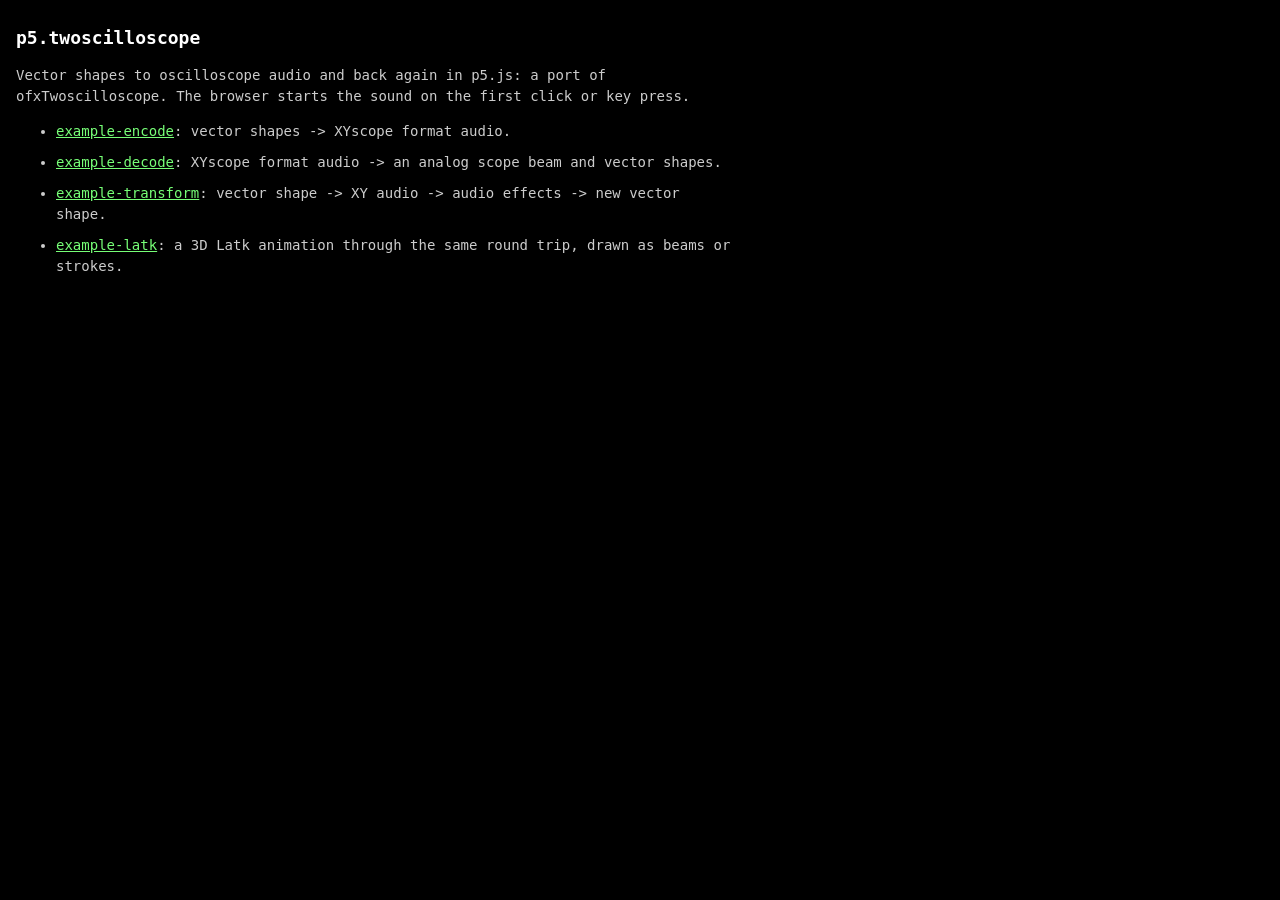
<file: p5js/index.html>
<!DOCTYPE html>
<html lang="en">

  <head>
    <meta charset="UTF-8">
    <meta name="viewport" content="width=device-width, initial-scale=1.0">
    <title>p5.twoscilloscope</title>
    <style>
      html, body {
        margin: 0;
        padding: 0;
        background: #000;
        color: #ccc;
        font: 14px/1.5 monospace;
      }

      main {
        max-width: 720px;
        padding: 24px 16px;
      }

      h1 {
        font-size: 18px;
        color: #fff;
        margin: 0 0 8px;
      }

      a {
        color: #7f7;
      }

      li {
        margin-bottom: 10px;
      }
    </style>
  </head>

  <body>
    <main>
      <h1>p5.twoscilloscope</h1>
      <p>Vector shapes to oscilloscope audio and back again in p5.js: a port of ofxTwoscilloscope.
        The browser starts the sound on the first click or key press.</p>
      <ul>
        <li><a href="example-encode/">example-encode</a>: vector shapes -&gt; XYscope format audio.</li>
        <li><a href="example-decode/">example-decode</a>: XYscope format audio -&gt; an analog scope beam and vector shapes.</li>
        <li><a href="example-transform/">example-transform</a>: vector shape -&gt; XY audio -&gt; audio effects -&gt; new vector shape.</li>
        <li><a href="example-latk/">example-latk</a>: a 3D Latk animation through the same round trip, drawn as beams or strokes.</li>
      </ul>
    </main>
  </body>

</html>
</file>
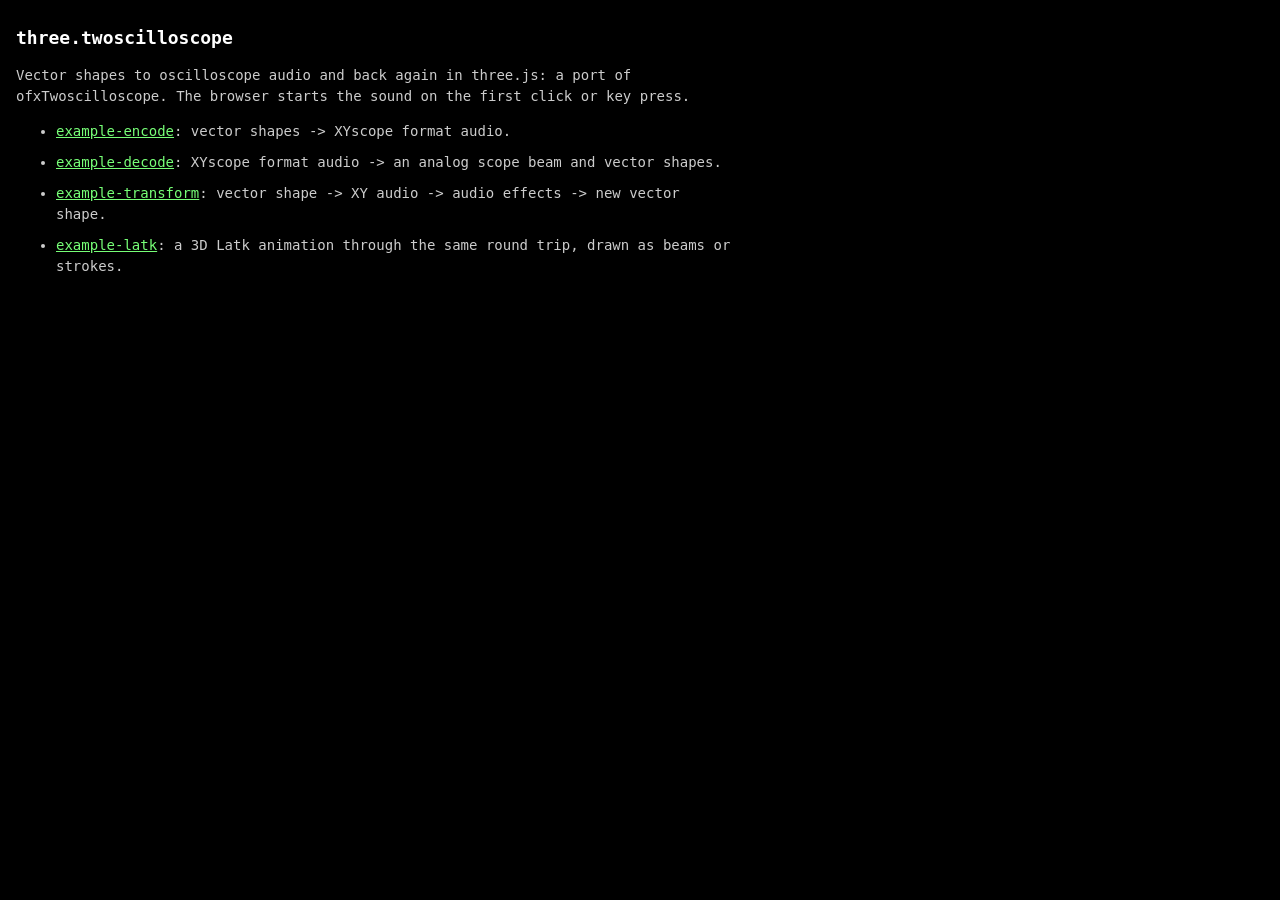
<file: threejs/index.html>
<!DOCTYPE html>
<html lang="en">

  <head>
    <meta charset="UTF-8">
    <meta name="viewport" content="width=device-width, initial-scale=1.0">
    <title>three.twoscilloscope</title>
    <style>
      html, body {
        margin: 0;
        padding: 0;
        background: #000;
        color: #ccc;
        font: 14px/1.5 monospace;
      }

      main {
        max-width: 720px;
        padding: 24px 16px;
      }

      h1 {
        font-size: 18px;
        color: #fff;
        margin: 0 0 8px;
      }

      a {
        color: #7f7;
      }

      li {
        margin-bottom: 10px;
      }
    </style>
  </head>

  <body>
    <main>
      <h1>three.twoscilloscope</h1>
      <p>Vector shapes to oscilloscope audio and back again in three.js: a port of ofxTwoscilloscope.
        The browser starts the sound on the first click or key press.</p>
      <ul>
        <li><a href="example-encode/">example-encode</a>: vector shapes -&gt; XYscope format audio.</li>
        <li><a href="example-decode/">example-decode</a>: XYscope format audio -&gt; an analog scope beam and vector shapes.</li>
        <li><a href="example-transform/">example-transform</a>: vector shape -&gt; XY audio -&gt; audio effects -&gt; new vector shape.</li>
        <li><a href="example-latk/">example-latk</a>: a 3D Latk animation through the same round trip, drawn as beams or strokes.</li>
      </ul>
    </main>
  </body>

</html>
</file>
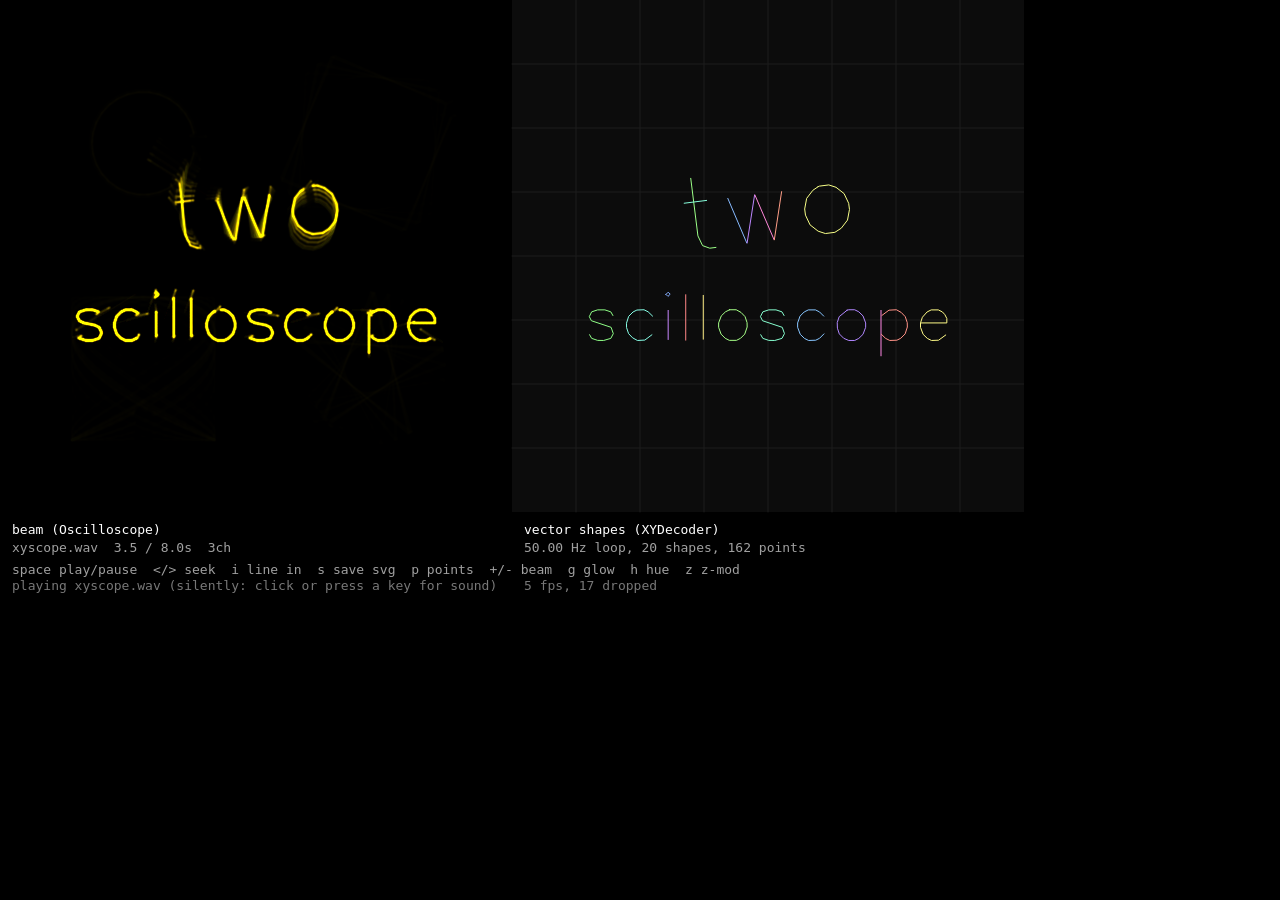
<file: p5js/example-decode/index.html>
<!DOCTYPE html>
<html lang="en">

  <head>
    <meta charset="UTF-8">
    <meta name="viewport" content="width=device-width, initial-scale=1.0">
    <title>p5.twoscilloscope: audio -> vectors</title>
    <script src="../common/js/libraries/p5.min.js"></script>
    <script src="../common/js/libraries/p5.twoscilloscope.js"></script>
    <style>
      html, body {
        margin: 0;
        padding: 0;
        background: #000;
      }

      canvas {
        display: block;
      }
    </style>
  </head>

  <body>
    <script src="sketch.js"></script>
  </body>

</html>
</file>
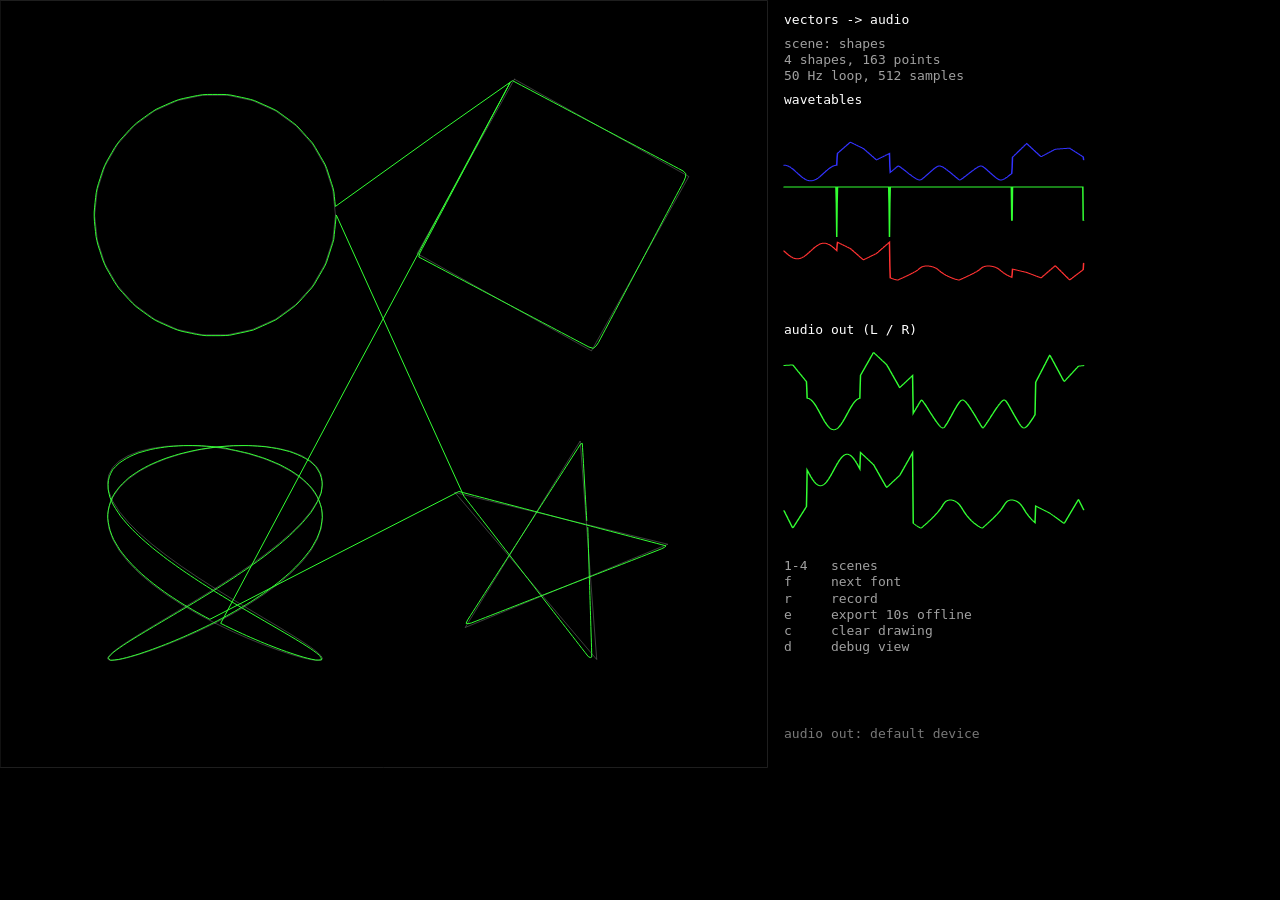
<file: p5js/example-encode/index.html>
<!DOCTYPE html>
<html lang="en">

  <head>
    <meta charset="UTF-8">
    <meta name="viewport" content="width=device-width, initial-scale=1.0">
    <title>p5.twoscilloscope: vectors -> audio</title>
    <script src="../common/js/libraries/p5.min.js"></script>
    <script src="../common/js/libraries/p5.twoscilloscope.js"></script>
    <style>
      html, body {
        margin: 0;
        padding: 0;
        background: #000;
      }

      canvas {
        display: block;
      }
    </style>
  </head>

  <body>
    <script src="sketch.js"></script>
  </body>

</html>
</file>
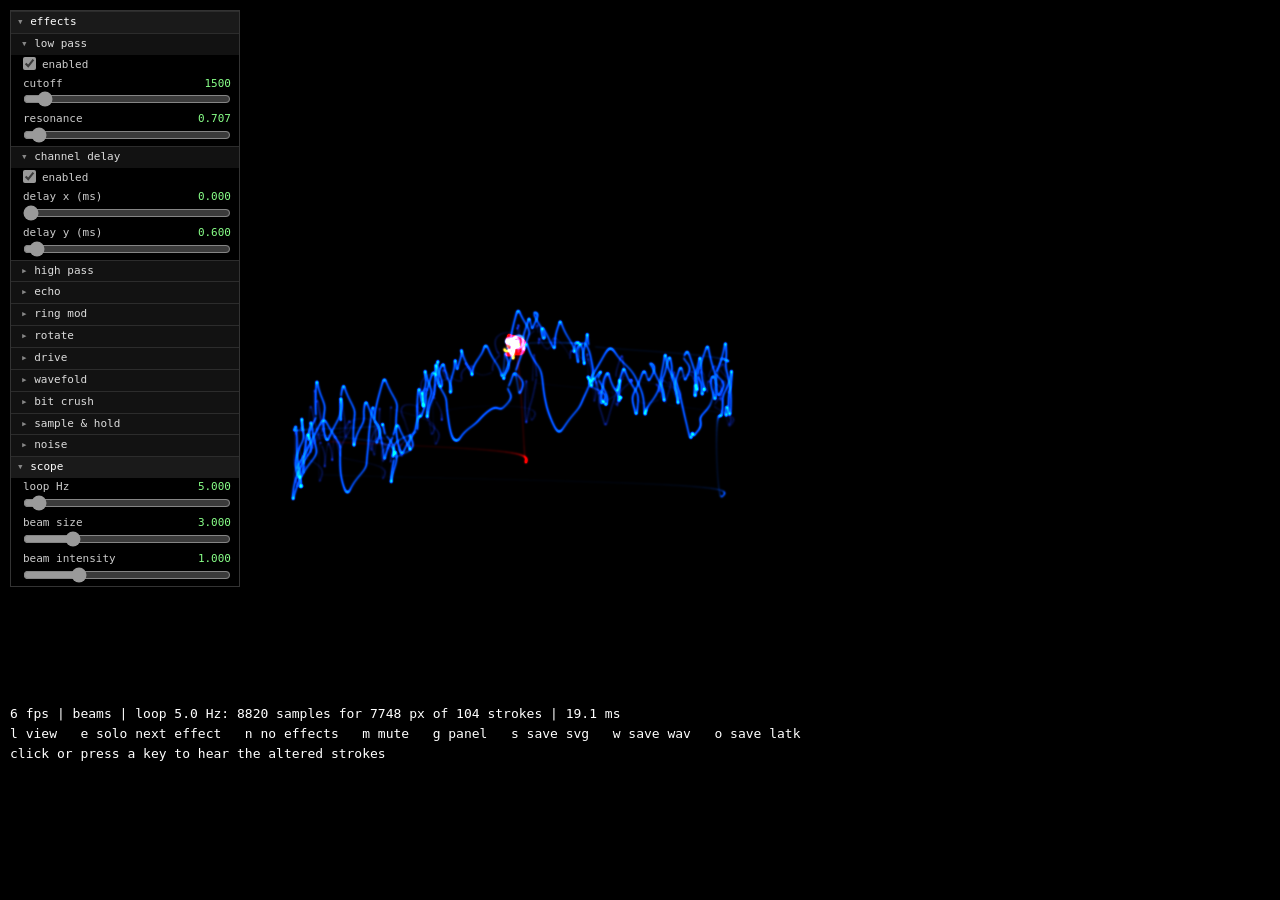
<file: p5js/example-latk/index.html>
<!DOCTYPE html>
<html lang="en">

  <head>
    <meta charset="UTF-8">
    <meta name="viewport" content="width=device-width, initial-scale=1.0">
    <title>p5.twoscilloscope: Latk -> audio -> strokes</title>
    <script src="../common/js/libraries/p5.min.js"></script>
    <script src="../common/js/libraries/latk.js"></script>
    <script src="../common/js/libraries/p5.twoscilloscope.js"></script>
    <style>
      html, body {
        margin: 0;
        padding: 0;
        background: #000;
      }

      canvas {
        display: block;
      }
    </style>
  </head>

  <body>
    <script src="OrbitCamera.js"></script>
    <script src="LatkScopeRenderer.js"></script>
    <script src="sketch.js"></script>
  </body>

</html>
</file>
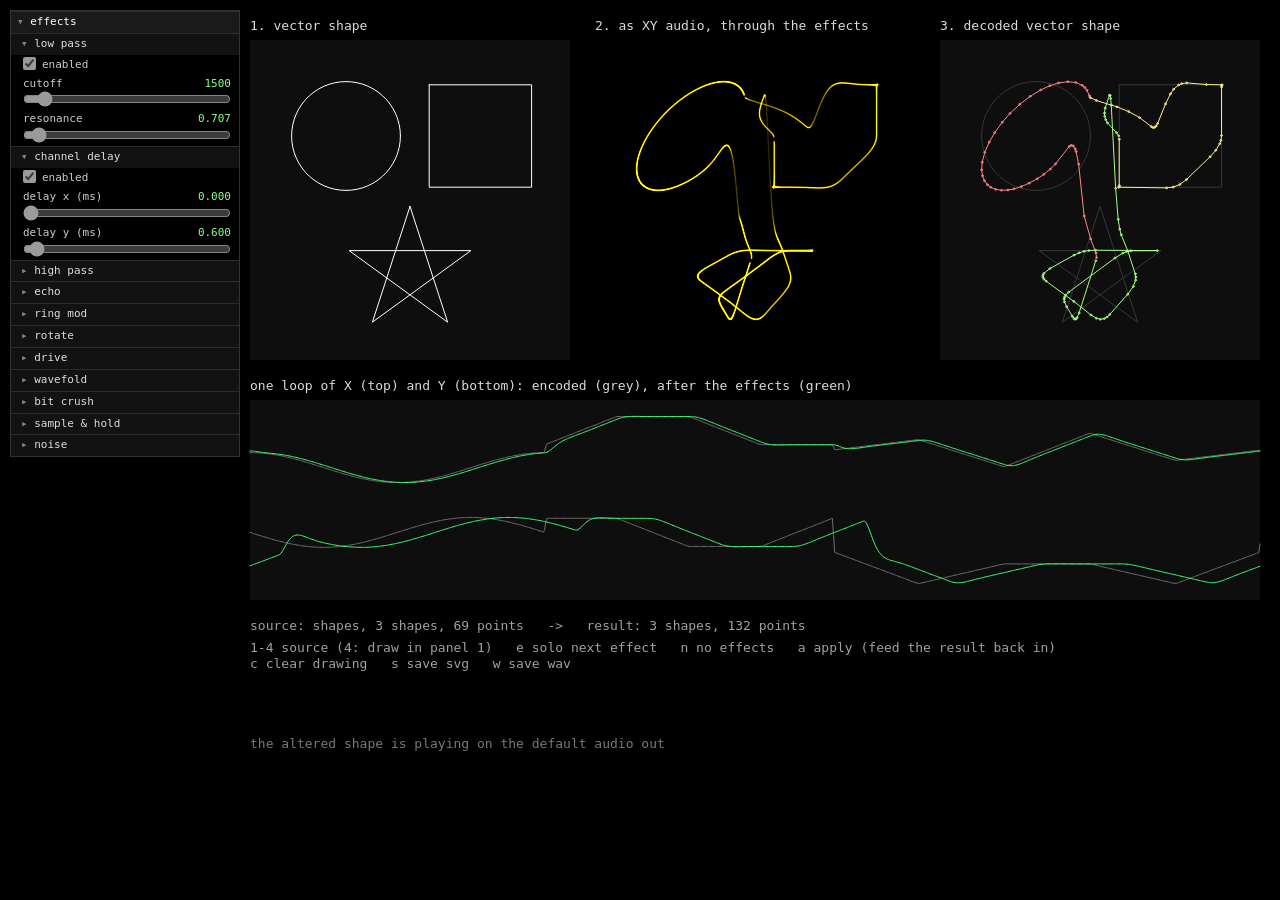
<file: p5js/example-transform/index.html>
<!DOCTYPE html>
<html lang="en">

  <head>
    <meta charset="UTF-8">
    <meta name="viewport" content="width=device-width, initial-scale=1.0">
    <title>p5.twoscilloscope: vector -> audio -> vector</title>
    <script src="../common/js/libraries/p5.min.js"></script>
    <script src="../common/js/libraries/p5.twoscilloscope.js"></script>
    <style>
      html, body {
        margin: 0;
        padding: 0;
        background: #000;
      }

      canvas {
        display: block;
      }
    </style>
  </head>

  <body>
    <script src="sketch.js"></script>
  </body>

</html>
</file>
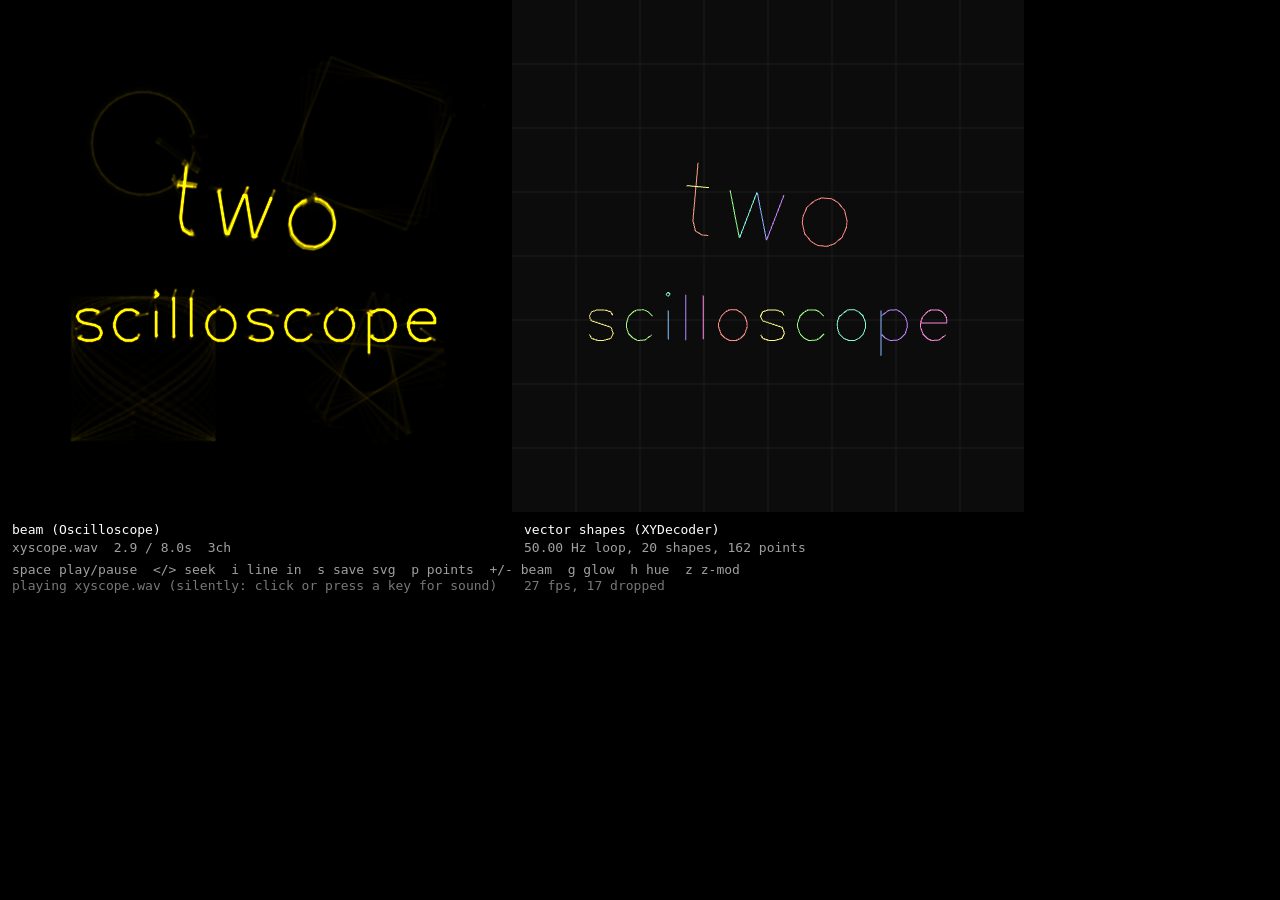
<file: threejs/example-decode/index.html>
<!DOCTYPE html>
<html lang="en">

    <head>
        <title>three.twoscilloscope: audio -> vectors</title>
        <meta charset="utf-8">
        <meta name="viewport" content="width=device-width, initial-scale=1.0">
        <link type="text/css" rel="stylesheet" href="../common/css/main.css">
    </head>

    <body>
        <div id="app" style="width: 1024px; height: 600px;">
            <div id="hud"></div>
        </div>

        <script type="importmap">
            {
                "imports": {
                    "three": "../common/js/libraries/threejs/three.module.js",
                    "three/addons/": "../common/js/libraries/threejs/addons/",
                    "twoscilloscope": "../common/js/libraries/twoscilloscope/Twoscilloscope.js"
                }
            }
        </script>

        <script type="module" src="./main.js"></script>
    </body>

</html>
</file>
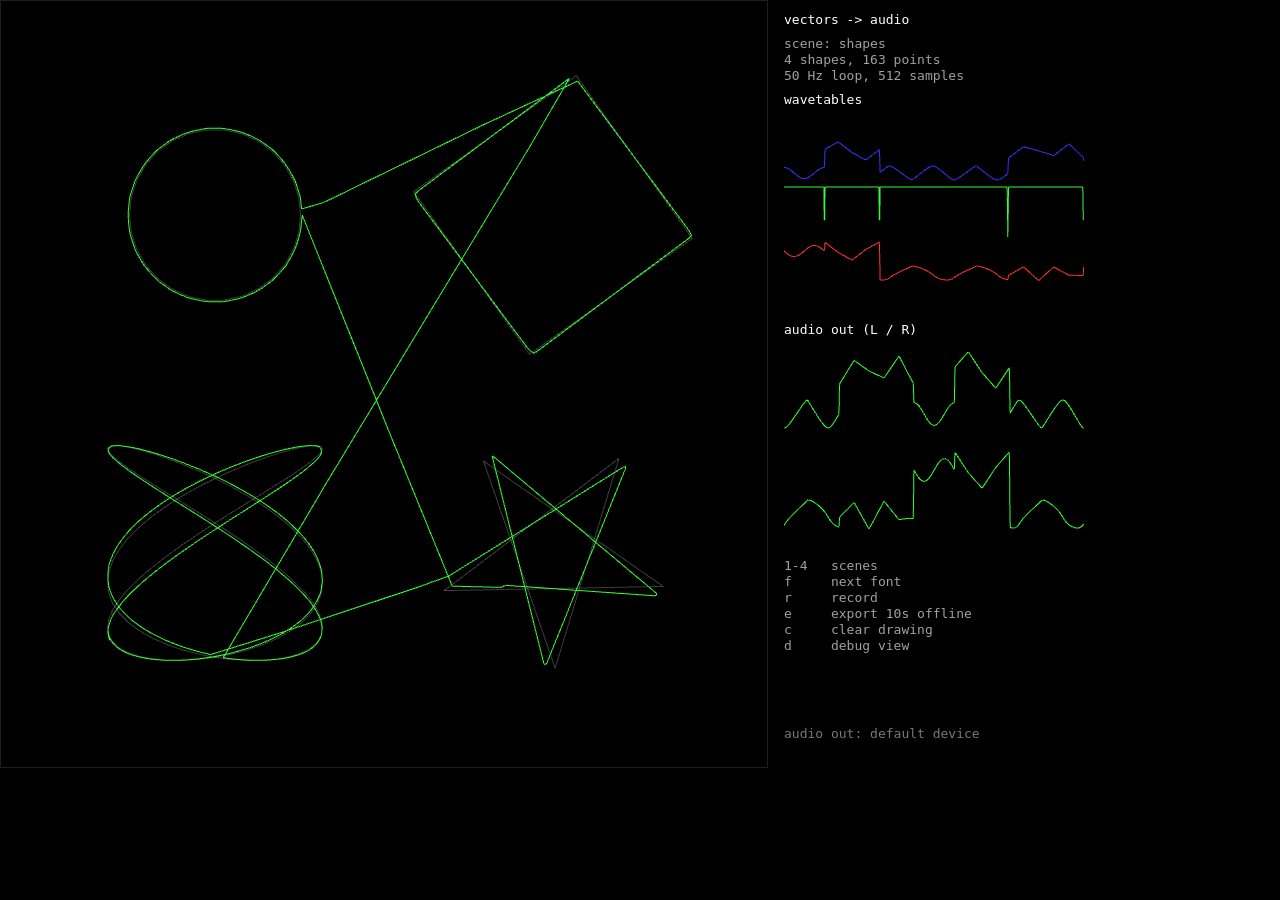
<file: threejs/example-encode/index.html>
<!DOCTYPE html>
<html lang="en">

    <head>
        <title>three.twoscilloscope: vectors -> audio</title>
        <meta charset="utf-8">
        <meta name="viewport" content="width=device-width, initial-scale=1.0">
        <link type="text/css" rel="stylesheet" href="../common/css/main.css">
    </head>

    <body>
        <div id="app" style="width: 1100px; height: 768px;">
            <div id="hud"></div>
        </div>

        <script type="importmap">
            {
                "imports": {
                    "three": "../common/js/libraries/threejs/three.module.js",
                    "three/addons/": "../common/js/libraries/threejs/addons/",
                    "twoscilloscope": "../common/js/libraries/twoscilloscope/Twoscilloscope.js"
                }
            }
        </script>

        <script type="module" src="./main.js"></script>
    </body>

</html>
</file>
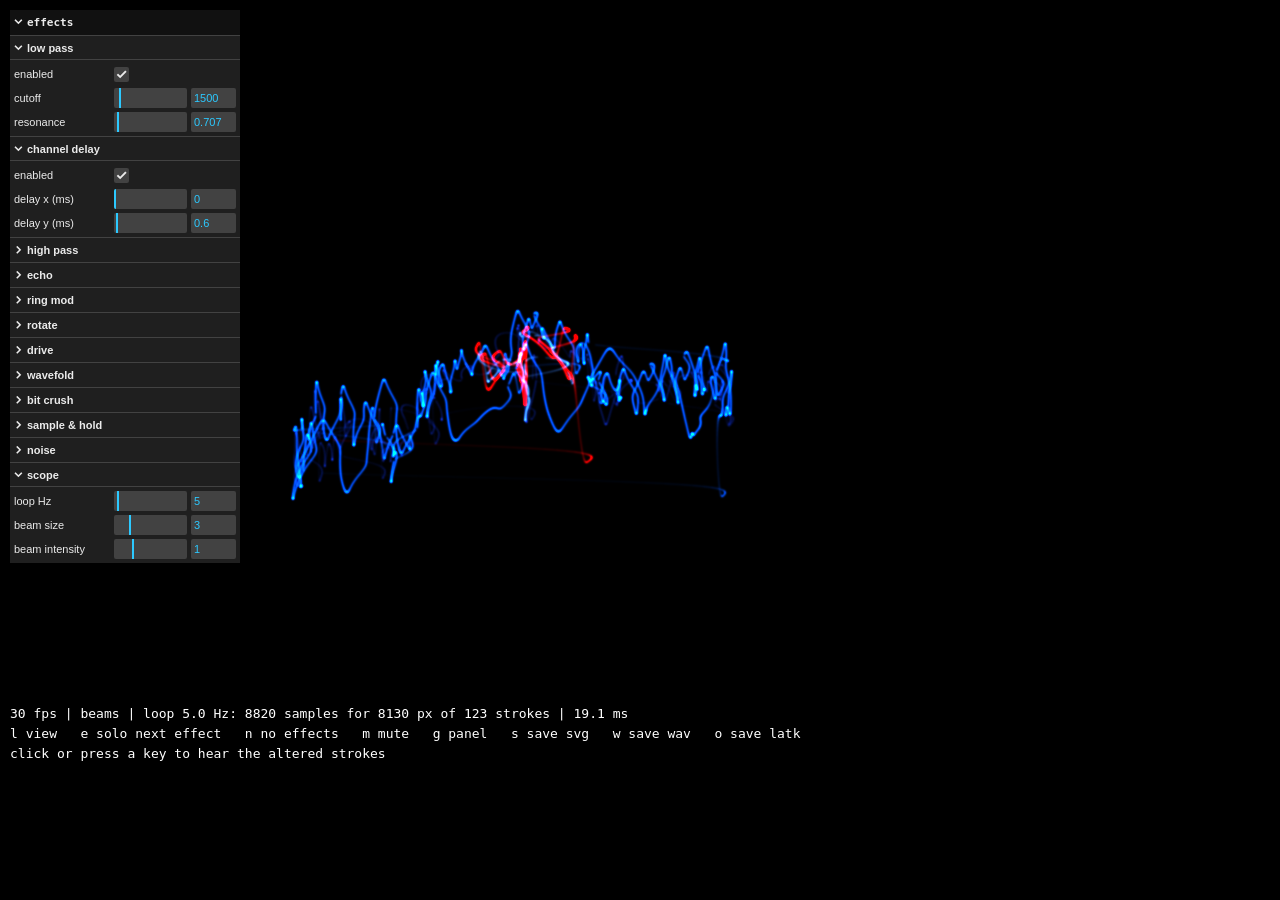
<file: threejs/example-latk/index.html>
<!DOCTYPE html>
<html lang="en">

    <head>
        <title>three.twoscilloscope: Latk -> audio -> strokes</title>
        <meta charset="utf-8">
        <meta name="viewport" content="width=device-width, initial-scale=1.0">
        <link type="text/css" rel="stylesheet" href="../common/css/main.css">
    </head>

    <body>
        <div id="app" style="width: 1024px; height: 768px;">
            <div id="hud"></div>
        </div>

        <script type="importmap">
            {
                "imports": {
                    "three": "../common/js/libraries/threejs/three.module.js",
                    "three/addons/": "../common/js/libraries/threejs/addons/",
                    "twoscilloscope": "../common/js/libraries/twoscilloscope/Twoscilloscope.js"
                }
            }
        </script>

        <script src="../common/js/libraries/latk.js"></script>
        <script type="module" src="./main.js"></script>
    </body>

</html>
</file>
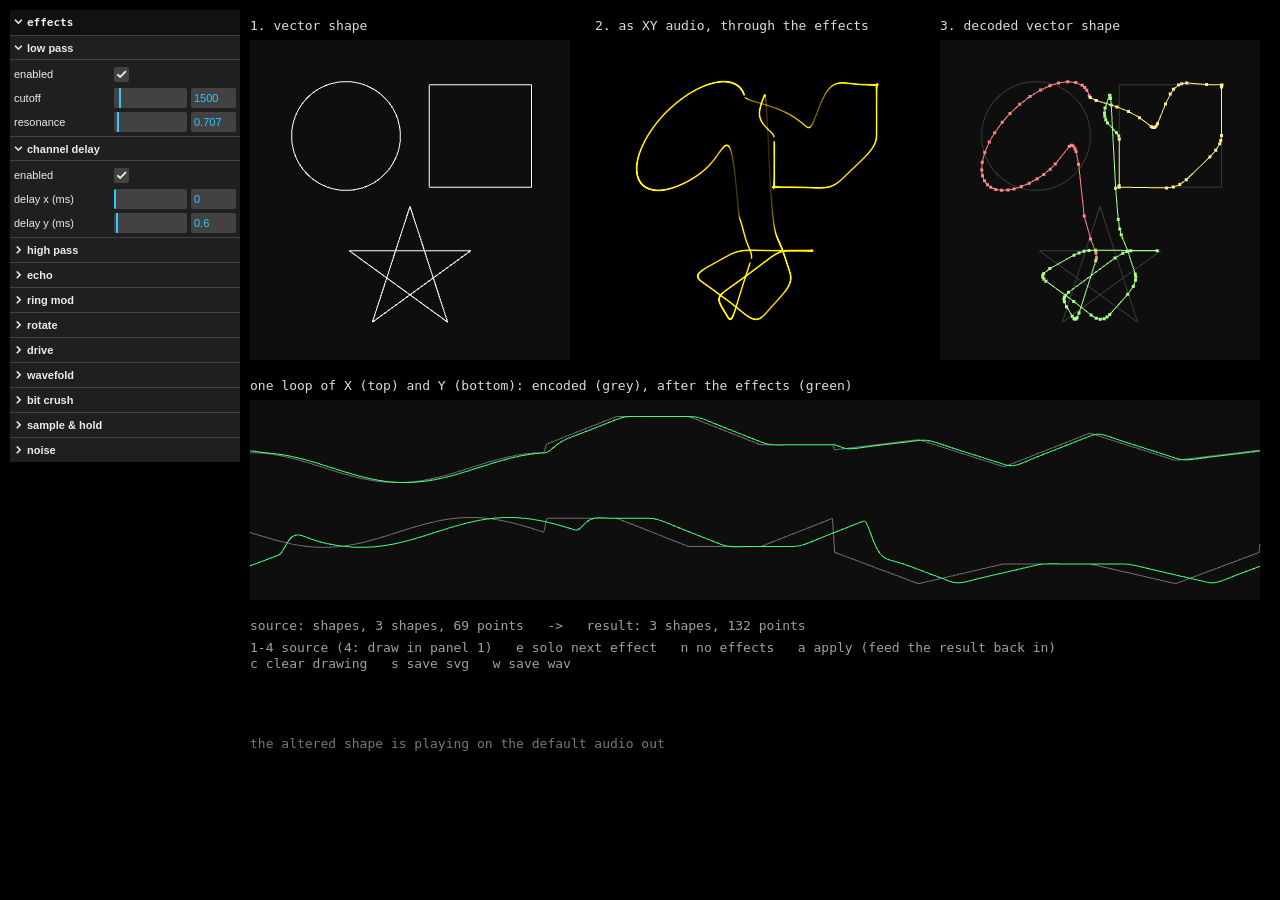
<file: threejs/example-transform/index.html>
<!DOCTYPE html>
<html lang="en">

    <head>
        <title>three.twoscilloscope: vector -> audio -> vector</title>
        <meta charset="utf-8">
        <meta name="viewport" content="width=device-width, initial-scale=1.0">
        <link type="text/css" rel="stylesheet" href="../common/css/main.css">
    </head>

    <body>
        <div id="app" style="width: 1280px; height: 760px;">
            <div id="hud"></div>
        </div>

        <script type="importmap">
            {
                "imports": {
                    "three": "../common/js/libraries/threejs/three.module.js",
                    "three/addons/": "../common/js/libraries/threejs/addons/",
                    "twoscilloscope": "../common/js/libraries/twoscilloscope/Twoscilloscope.js"
                }
            }
        </script>

        <script type="module" src="./main.js"></script>
    </body>

</html>
</file>
<file: threejs/common/css/main.css>
html, body {
    margin: 0;
    padding: 0;
    background: #000;
    color: #a0a0a0;
    overflow: hidden;
}

canvas {
    display: block;
}

/* the canvas, with the text and the panel on top of it */
#app {
    position: relative;
}

#hud {
    position: absolute;
    left: 0;
    top: 0;
    pointer-events: none;
}

/* text placed like ofDrawBitmapString(): left, top is set from the baseline */
.label {
    position: absolute;
    font: 13px/16px monospace;
    white-space: pre;
}

/* ofDrawBitmapStringHighlight() */
.label.highlight {
    color: #fff;
    background: #000;
    padding: 2px 4px;
    margin-left: -4px;
}

/* the effect panel, at the top left like the oF examples' ofxGui */
#app .lil-gui.root {
    position: absolute;
    top: 10px;
    left: 10px;
    max-height: calc(100% - 20px);
    overflow-y: auto;
    --font-family: monospace;
    --font-size: 11px;
}
</file>
